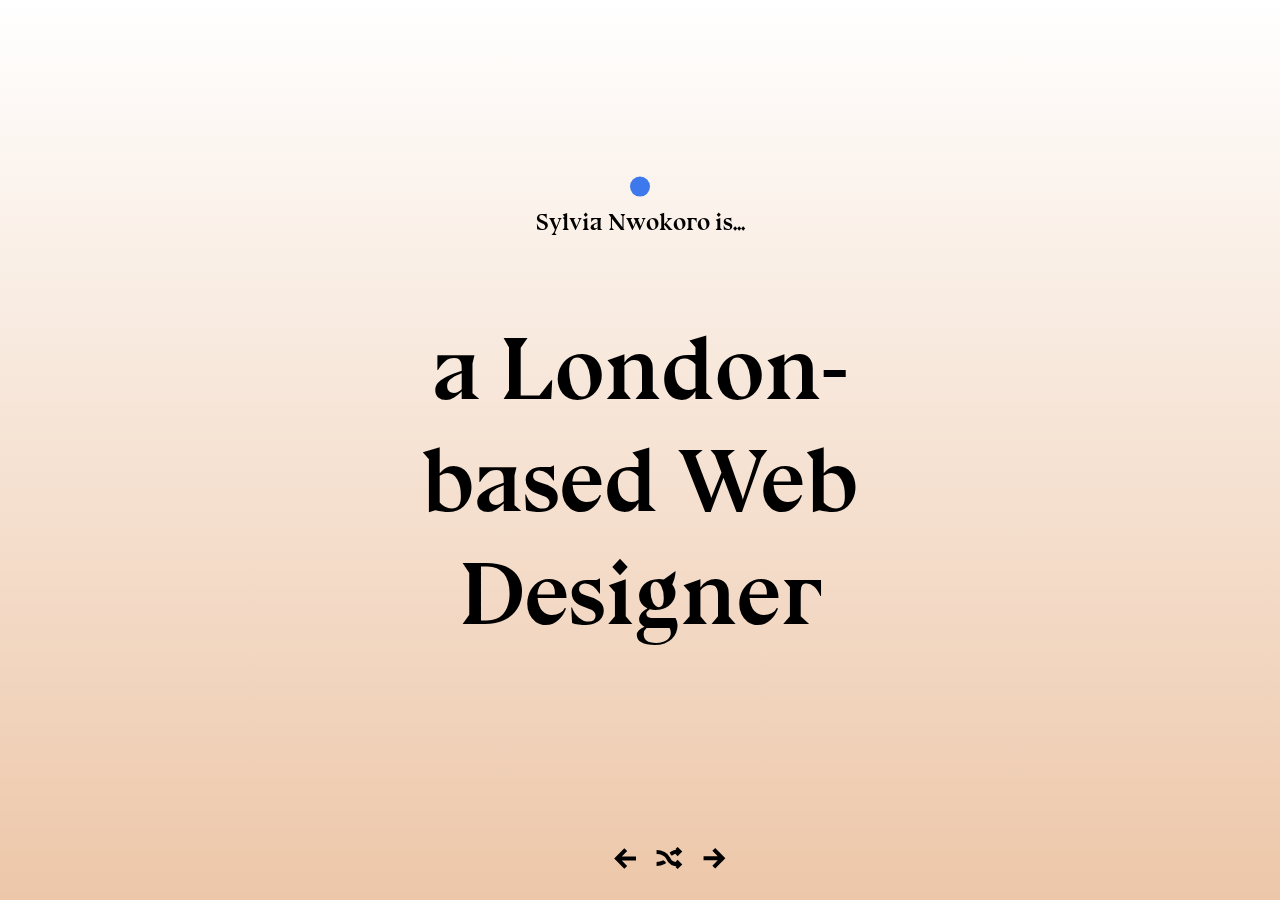
<file: rose-culver.html>
<html>
<head>
    <title>Js project </title>
    <link rel="stylesheet" type="text/css" href="js-styles.css" />
    
    
    
    </head>

<body>
    
<!--
Notes:
  js is the interaction layer of the web
when users click, scroll, type, drag etc on the web page - js    
arrays are for multiple things (lists)
objects are for singular things

let can be changed later on
const cant be changed
-->
   <section>
    
    <div class="cirlce">
        </div>
<!--    <p> Hello I'm </p>-->
    <h1>Sylvia Nwokoro is... </h1>
       <h2> a London-based Web Designer</h2>
    </section> 
    
    
    
    <footer>
    <img class="prev" src="assets/prev.svg">
    <img class="random" src="assets/random.svg">
    <img class="next" src="assets/next.svg">
    </footer>
    <script src="pages.js"></script>
    
    </body>
</html>
</file>
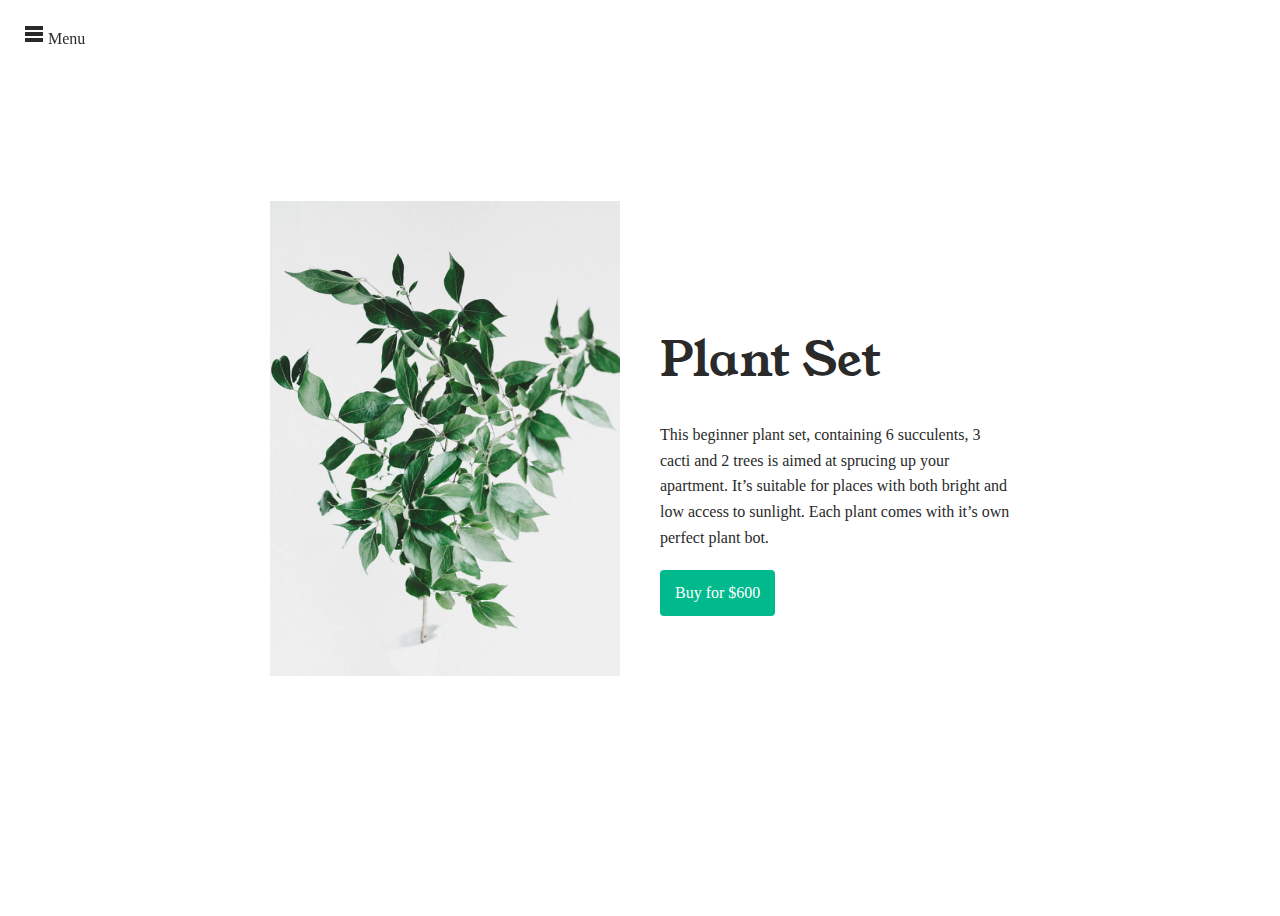
<file: Slideshow.html>
<html>
<head>
<title> Plant life project project / menus </title>

<link rel="stylesheet" type="text/css" href="js2.styles.css" />
</head>
    
    <body>
    
        <nav>
        
            <a href=#> Shop </a>
            <a href=#> About </a>
            <a href=#> Help </a>
            <a href=#> Blog </a>
        
        
        </nav>
    
    <main>
        
        <a href="#" class="toggle-nav">
        <img src="Slideshow-Assets/menu.svg"> Menu
        
        </a>
        
        
        
        <script src="menu.js"></script>
        
        <section>
        

            
          
            <div class="slides">
            
        <img src="Slideshow-Assets/plant1.jpg" srcset="Slideshow-Assets/plant1.jpg, Slideshow-Assets/plant1-2x.jpg 2x">
                
         <img src="Slideshow-Assets/plant2.jpg" srcset="Slideshow-Assets/plant2.jpg, Slideshow-Assets/plant2-2x.jpg 2x">
           
        <img src="Slideshow-Assets/plant3.jpg" srcset="Slideshow-Assets/plant3.jpg, Slideshow-Assets/plant3-2x.jpg 2x"> 
           
         <img src="Slideshow-Assets/plant4.jpg" srcset="Slideshow-Assets/plant4.jpg, Slideshow-Assets/plant4-2x.jpg 2x">
                
         <img src="Slideshow-Assets/plant5.jpg" srcset="Slideshow-Assets/plant5.jpg, Slideshow-Assets/plant5-2x.jpg 2x">
            
            
            </div>
            
            
            <div class="content">
            <h1> Plant Set</h1>
            <p> This beginner plant set, containing 6 succulents, 3 cacti and 2 trees is aimed at sprucing up your apartment. It’s suitable for places with both bright and low access to sunlight. Each plant comes with it’s own perfect plant bot.</p>
            
                <a class="button" href=#> Buy for $600 </a>
            
            </div>
            
        
        </section>
        
        </main>
    <script src="slides.js"></script>
 
    </body>

</html>

<!--classlist - classes on html tag on a list
 can add, toggle and remove



-->
</file>
<file: js-styles.css>
@font-face{
    font-family:"Bluu Next";
    src:url(
    assets/bluunext.woff2
    ),url(
    assets/bluunext.woff
    );
}

body{
    font-family: "Bluu Next",Times New Roman;
    font-size: 24px;
    line-height: 1.25;
    background: white;
    color: black;
/*    height: 100vh;*/
    background: #edc7a9;
    background-image:linear-gradient(180deg,#ffffff, rgba(255,255,255,0));
    transition: 0.5s;
    cursor: auto;
}

h1{
font-size: 24px;
font-weight: 700;
   margin: 10px 0 10px 0;
}

h2{
    font-size: 10vmin; 
 
/*      vmin:  change size depending on both the width and the height of the screen. 10% of the minimum of the page of the screen*/
}

section{
    position: fixed;
    text-align: center;
    width: 50%;
    top: 50%;
    left: 50%;
    transform: translate(-50%,-50%);
}
section div.cirlce{
    width: 20px;
    height: 20px;
    background-color: #3e78ed;
    border-radius: 50%;
    display: inline-block;
    transition: 0.5s;
}

footer{
    position: fixed;
    bottom: 0;
    left: 0;
    padding: 30px;
    display: flex;
    justify-content: center;
    align-items: center;
    width: 100%;
    cursor: pointer;
}
footer img{
    margin: 0 10px 0 10px;
}
</file>
<file: js2.styles.css>
@keyframes fade{
    
    0% {opacity:0};
    100%{opacity: 1};
    
}



@font-face{
    font-family:"IBM Plex";
    src:url(Slideshow-Assets/ibm-plex-mono.woff2), url(Slideshow-Assets/ibm-plex-mono.woff);
    
}

@font-face{
    font-family: "Young Serif";
    src: url((Slideshow-Assets/youngserif.woff), url(Slideshow-Assets/youngserif.woff2);
}

body{
    
    font-family: "IMB Plex";
    font-size: 16px;
    line-height: 1.6;
    color: #2a2a2a;
    overflow-x: hidden;
  
}
nav{
    position: fixed;
    top: 0;
    left: -240px;
/*    right: 0; nav bar will slide in from the right*/ 
    width: 240px;
    height: 100vh;
    background-color: #00b986;
    font-family: "Young Serif";
    font-size: 24px;
    display: flex;
    flex-direction: column;
    justify-content: center;
    transition: left 0.5s;
   z-index: 2;
}

nav a{
    color: white;
    text-decoration: none;
    margin: 5px 32px 5 32px;
   
}

nav.open{
    
    
  left: 0;  
    
}


main{
    position: relative;
    z-index: 1;
    background-color: white;
    min-height: 100vh;
   transition: transform 0.5s;
    
    
}

main.open{
/*        transform: translate(-240px, 0); minus will make the nav bar open from the right*/
      transform: translate(240px, 0); 
    
}

.toggle-nav{
    
    position: fixed;
    top: 0;
    left: 0;
    padding: 24px;
    text-decoration: none;
    color: #2a2a2a;
    
    
}

a .toggle-nav img{
    margin: 0 5px 0 0;
    vertical-align: middle;
    
}



section{
    display: flex;
    align-items: center;
    justify-content: center;
    height: 100vh;
    
}

section div{
    width: 350px;
}

section div .content{
    
    margin: 0 0 0 60px;
}

h1{
    font-family: "Young Serif";
    font-size: 48px;
    line-height: 1.2;
}

p{
    margin: 20px 0 20px 0;
}

a.button{
    display: inline-block;
    background-color: #00b98d;
    text-decoration: none;
    color: white;
    padding: 10px 15px 10px 15px;
    border-radius: 4px;
}

.slides{
    height: 475px;
    position: relative;
    padding: 20px;
}

div.slides img{
    position: absolute;
    top: 0;
    left:0;
    transition: transform 0.5s;
    box-shadow:0.5s;
}

div.slides img:first-child{
    z-index: 1 ;
}
 .slides:hover img{
  box-shadow:  0 0 10px rgba(0,0,0,0.2); 
    
}
</file>
